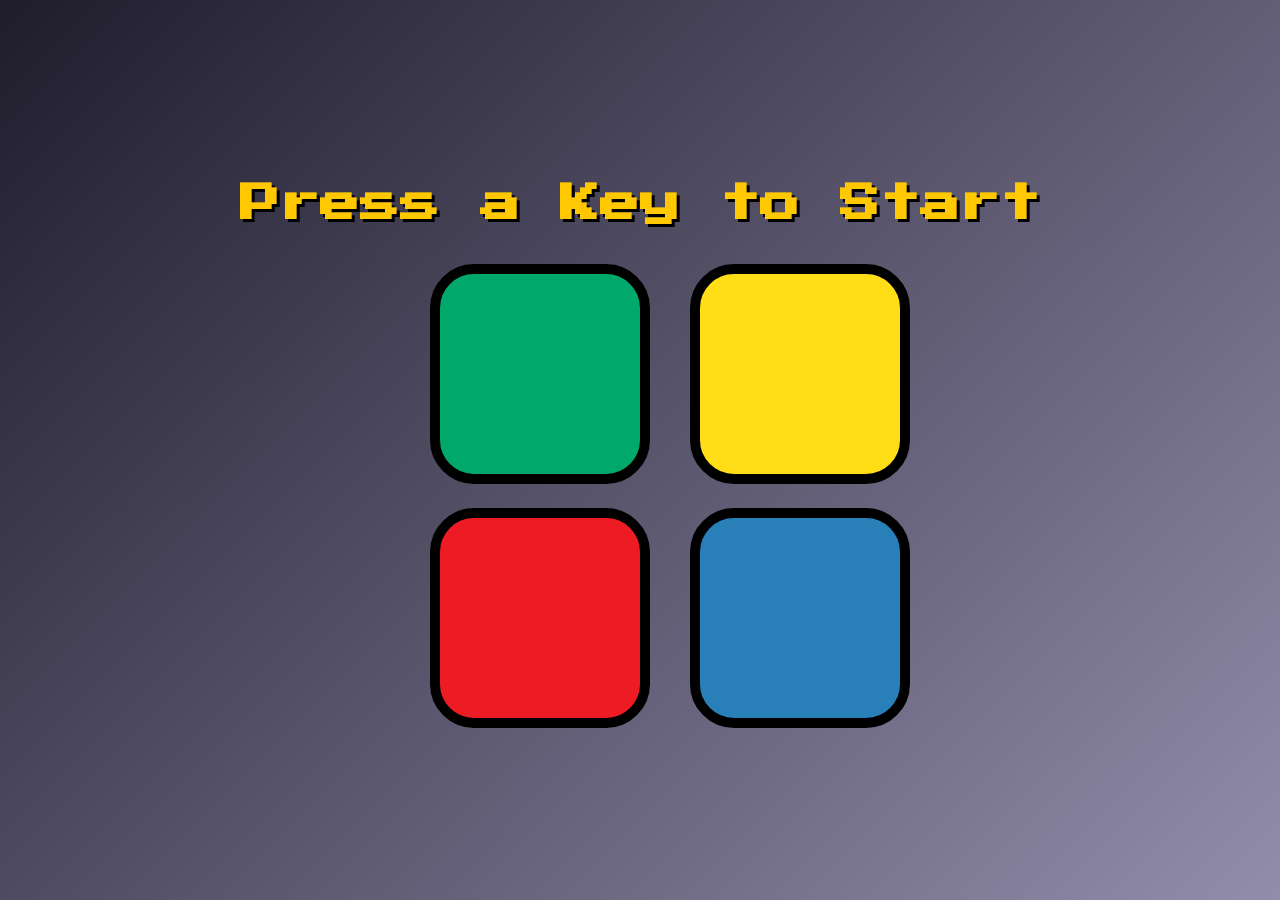
<file: simon-game/index.html>
<!DOCTYPE html>
<html lang="en" dir="ltr">

<head>
  <meta charset="utf-8">
  <title>Simon</title>
  <link rel="stylesheet" href="styles.css">
  <link href="https://fonts.googleapis.com/css?family=Press+Start+2P" rel="stylesheet">
</head>

<body>
  <h1 id="level-title">Press a Key to Start</h1>
  <div class="container">
    <div class="row">
      <div type="button" id="green" class="btn green">
      </div>
      <div type="button" id="red" class="btn red">
      </div>
    </div>
    <div class="row">
      <div type="button" id="yellow" class="btn yellow">
      </div>
      <div type="button" id="blue" class="btn blue">
      </div>
    </div>
  </div>
  <script src="https://ajax.googleapis.com/ajax/libs/jquery/3.3.1/jquery.min.js"></script>
  <script src="game.js" charset="utf-8"></script>
</body>


</html>
</file>
<file: simon-game/styles.css>
body {
  text-align: center;
  background: linear-gradient(135deg, #1f1c2c 0%, #928dab 100%);
  margin: 0;
  padding: 20px;
  min-height: 100vh;
  box-sizing: border-box;
  display: flex;
  flex-direction: column;
  align-items: center; 
  justify-content: center;
}

#level-title {
  font-family: 'Press Start 2P', cursive;
  color: #ffc800;
  margin-bottom: 30px;
  font-size: 2.5rem;
  text-shadow: 3px 3px 0px #000;;
}

.container {
  display: grid;
  grid-template-columns: repeat(2, 1fr);
  gap: 20px;
  max-width: 440px;
  margin: 0 auto;
}

.btn {
  margin: 10px;
  display: inline-block;
  height: 200px;
  width: 200px;
  max-width: 38vw;
  max-height: 38vw;
  border: 10px solid black;
  border-radius: 20%;
  cursor: pointer;
  -webkit-tap-highlight-color: transparent;
}
.btn:hover {
  filter: brightness(1.2);
}

body.game-over {
  background: #FF4136;
  animation: flash 0.2s alternate 2;
}

.green  { background-color: #00A86B; }
.red    { background-color: #ED1C24; }
.yellow { background-color: #FFDE17; }
.blue   { background-color: #2980B9; }

.pressed {
  box-shadow: 0 0 40px #FFF;
  background-color: #FFF;
}
.desktop-text {
  display: none;
}
.mobile-text {
  display: inline;
}
@media (min-width: 992px) {
  .desktop-text {
    display: inline;
  }
  .mobile-text {
    display: none;
  }
}
</file>
